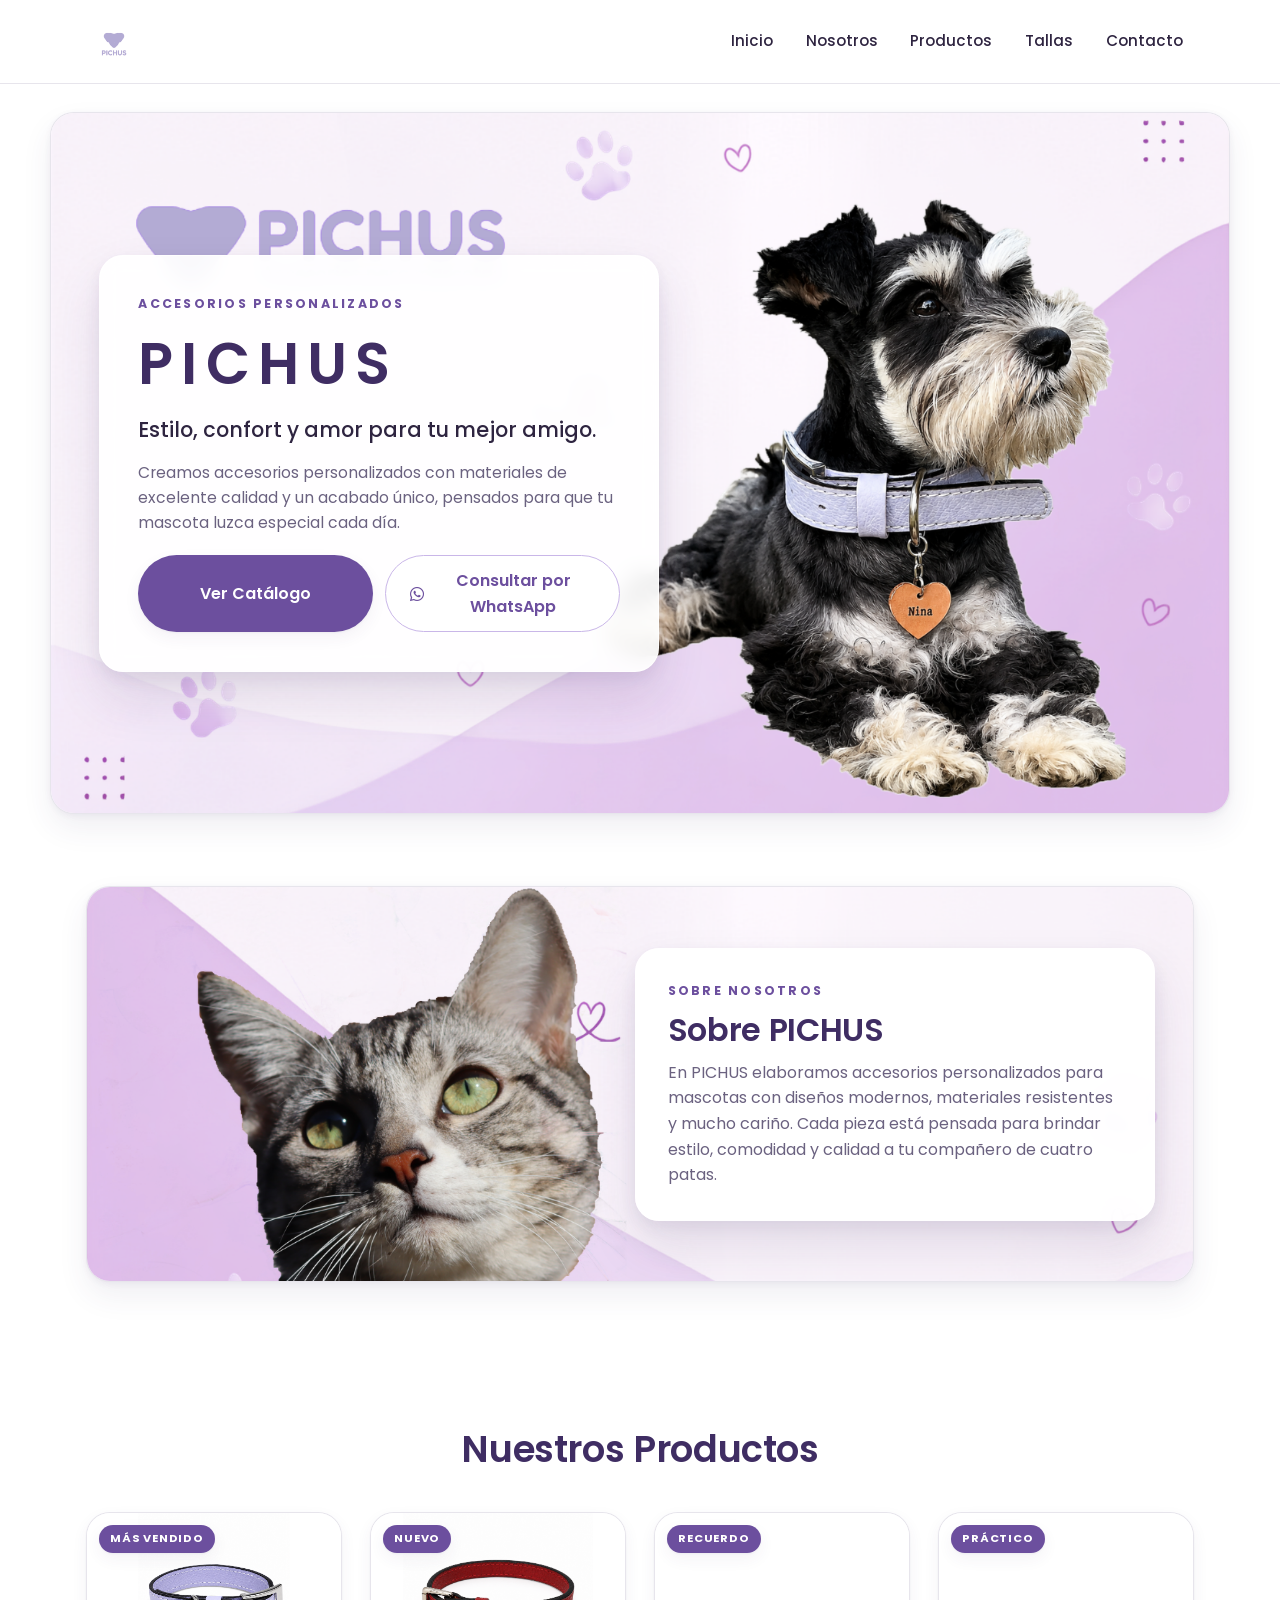
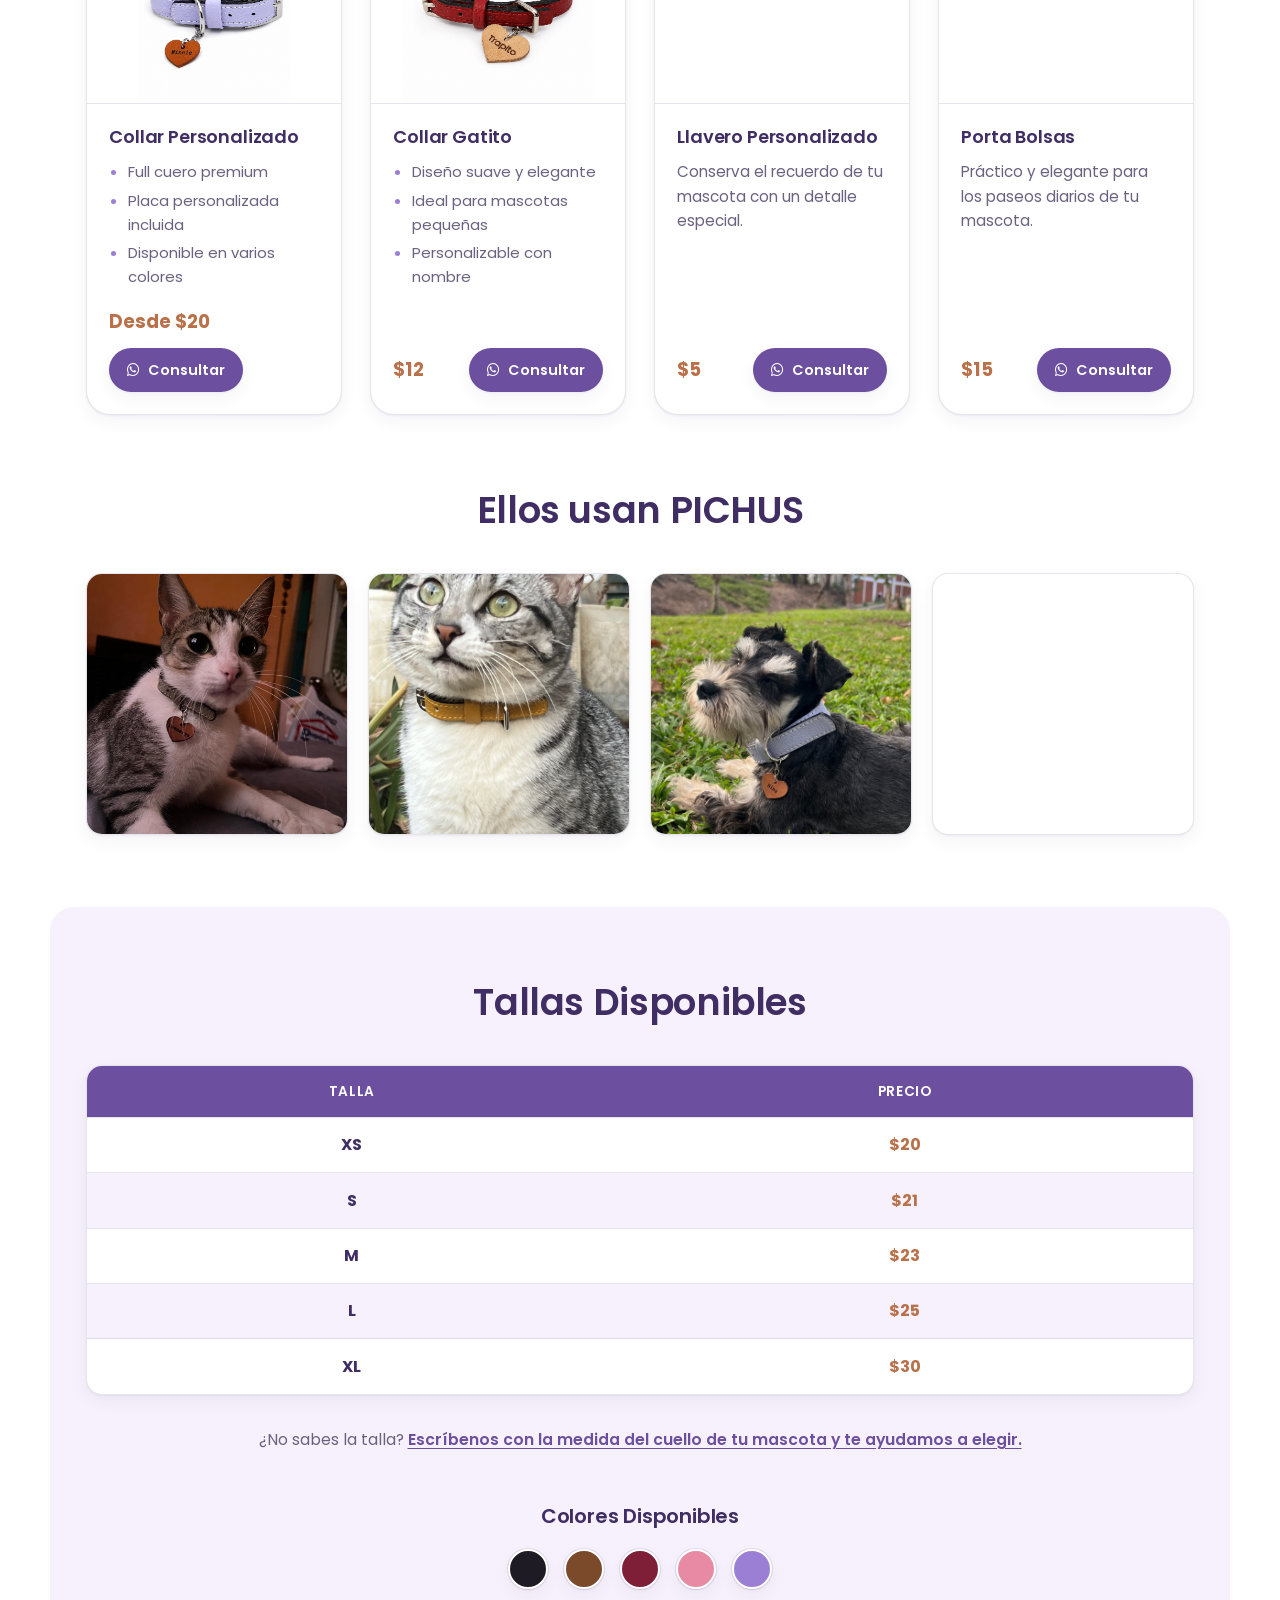
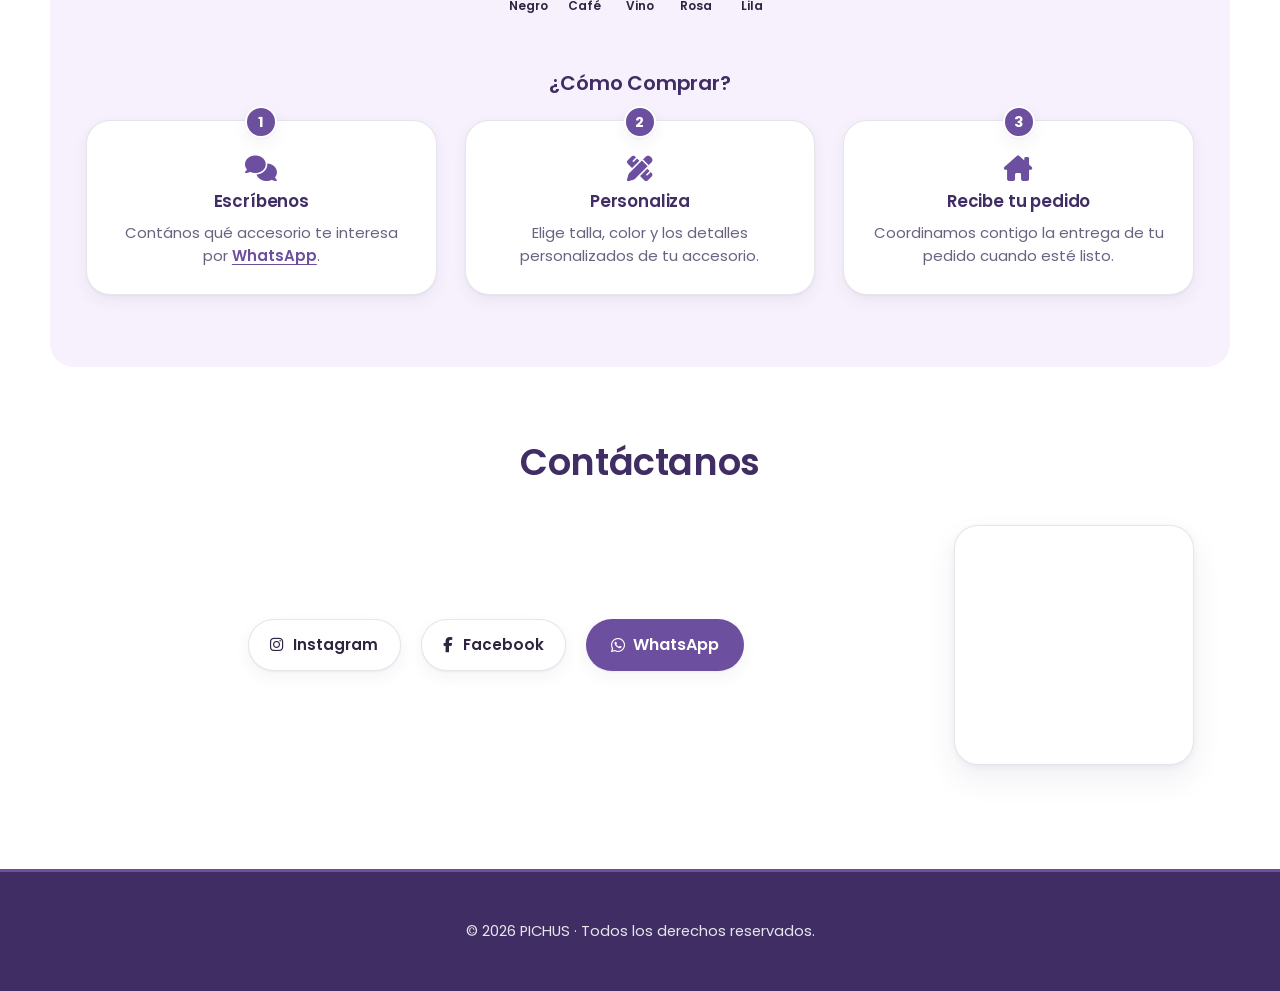
<file: index.html>
<!doctype html>
<html lang="es">
  <head>
    <meta charset="UTF-8" />
    <meta name="viewport" content="width=device-width, initial-scale=1.0" />
    <title>PICHUS | Accesorios Personalizados para Mascotas</title>
    <meta
      name="description"
      content="PICHUS crea accesorios personalizados para mascotas: collares de cuero premium, collares para gatos, llaveros y porta bolsas con acabado único y excelente calidad."
    />

    <!-- Open Graph -->
    <meta property="og:type" content="website" />
    <meta property="og:site_name" content="PICHUS" />
    <meta property="og:title" content="PICHUS | Accesorios Personalizados para Mascotas" />
    <meta
      property="og:description"
      content="Accesorios personalizados para mascotas con diseños modernos, materiales resistentes y acabado único."
    />
    <meta property="og:image" content="img/fondo-pichus.png" />
    <meta property="og:locale" content="es_ES" />

    <!-- Twitter Card -->
    <meta name="twitter:card" content="summary_large_image" />
    <meta name="twitter:title" content="PICHUS | Accesorios Personalizados para Mascotas" />
    <meta
      name="twitter:description"
      content="Accesorios personalizados para mascotas con diseños modernos, materiales resistentes y acabado único."
    />
    <meta name="twitter:image" content="img/fondo-pichus.png" />

    <meta name="theme-color" content="#6c4f9e" />

    <link rel="preconnect" href="https://fonts.googleapis.com" />
    <link rel="preconnect" href="https://fonts.gstatic.com" crossorigin />
    <link
      href="https://fonts.googleapis.com/css2?family=Poppins:wght@300;400;500;600;700&display=swap"
      rel="stylesheet"
    />
    <link
      rel="stylesheet"
      href="https://cdnjs.cloudflare.com/ajax/libs/font-awesome/6.5.0/css/all.min.css"
    />
    <link rel="stylesheet" href="css/style.css" />
  </head>

  <body>
    <a class="skip-link" href="#main">Saltar al contenido principal</a>

    <!--================ HEADER =================-->

    <header class="site-header">
      <nav class="navbar" aria-label="Navegación principal">
        <div class="logo">
          <a href="#inicio" aria-label="PICHUS — Ir al inicio">
            <img
              src="img/Logo_2.png"
              alt="Logotipo de PICHUS"
              width="499"
              height="500"
            />
          </a>
        </div>

        <button
          id="nav-toggle"
          class="nav-toggle"
          type="button"
          aria-expanded="false"
          aria-controls="nav-menu"
          aria-label="Abrir menú"
        >
          <i class="fa-solid fa-bars" aria-hidden="true"></i>
        </button>

        <ul id="nav-menu" class="menu">
          <li><a href="#inicio">Inicio</a></li>
          <li><a href="#nosotros">Nosotros</a></li>
          <li><a href="#productos">Productos</a></li>
          <li><a href="#tallas">Tallas</a></li>
          <li><a href="#contacto">Contacto</a></li>
        </ul>
      </nav>
    </header>

    <main id="main">
      <!--================ HERO =================-->

      <section id="inicio" class="hero" aria-labelledby="hero-title">
        <img
          class="hero-bg"
          src="img/fondo-pichus.png"
          alt="Fondo de PICHUS con el logotipo a la izquierda y un perro a la derecha"
          width="1536"
          height="1024"
          decoding="async"
        />
        <div class="hero-panel">
          <p class="eyebrow">Accesorios personalizados</p>
          <h1 id="hero-title">PICHUS</h1>
          <p class="tagline">Estilo, confort y amor para tu mejor amigo.</p>
          <p class="hero-desc">
            Creamos accesorios personalizados con materiales de excelente calidad
            y un acabado único, pensados para que tu mascota luzca especial cada día.
          </p>
          <div class="hero-ctas">
            <a class="btn" href="#productos">Ver Catálogo</a>
            <a
              class="btn btn-outline"
              href="https://wa.me/50373684825"
              data-wa="¡Hola PICHUS! Quisiera información sobre sus accesorios."
            >
              <i class="fa-brands fa-whatsapp" aria-hidden="true"></i>
              Consultar por WhatsApp
            </a>
          </div>
        </div>
      </section>

      <!--================ NOSOTROS =================-->

      <section id="nosotros" class="about reveal" aria-labelledby="about-title">
        <div class="about-banner">
          <img
            class="about-bg"
            src="img/fondo-mino.png"
            alt="Fondo de PICHUS con una mascota junto a accesorios"
            width="1536"
            height="1024"
            loading="lazy"
            decoding="async"
          />
          <div class="about-content">
            <p class="eyebrow">Sobre nosotros</p>
            <h2 id="about-title">Sobre PICHUS</h2>
            <p>
              En PICHUS elaboramos accesorios personalizados para mascotas con
              diseños modernos, materiales resistentes y mucho cariño. Cada pieza
              está pensada para brindar estilo, comodidad y calidad a tu compañero
              de cuatro patas.
            </p>
          </div>
        </div>
      </section>

      <!--================ PRODUCTOS =================-->

      <section id="productos" class="products reveal" aria-labelledby="products-title">
        <h2 id="products-title">Nuestros Productos</h2>

        <div class="cards">
          <!-- 1. Collar Personalizado -->
          <article class="card">
            <div class="card-image">
              <span class="card-badge">Más vendido</span>
              <img
                src="img/collar.png"
                alt="Collar personalizado de cuero premium con placa grabada"
                width="1122"
                height="1402"
                loading="lazy"
                decoding="async"
              />
            </div>
            <div class="card-content">
              <h3>Collar Personalizado</h3>
              <ul>
                <li>Full cuero premium</li>
                <li>Placa personalizada incluida</li>
                <li>Disponible en varios colores</li>
              </ul>
              <div class="card-footer">
                <p class="price">Desde $20</p>
                <a
                  class="btn-card"
                  href="https://wa.me/50373684825"
                  data-wa="¡Hola PICHUS! Me interesa el Collar Personalizado."
                >
                  <i class="fa-brands fa-whatsapp" aria-hidden="true"></i>
                  Consultar
                </a>
              </div>
            </div>
          </article>

          <!-- 2. Collar Gatito -->
          <article class="card">
            <div class="card-image">
              <span class="card-badge">Nuevo</span>
              <img
                src="img/collar-gato.png"
                alt="Collar para gatito de diseño suave y elegante"
                width="1254"
                height="1254"
                loading="lazy"
                decoding="async"
              />
            </div>
            <div class="card-content">
              <h3>Collar Gatito</h3>
              <ul>
                <li>Diseño suave y elegante</li>
                <li>Ideal para mascotas pequeñas</li>
                <li>Personalizable con nombre</li>
              </ul>
              <div class="card-footer">
                <p class="price">$12</p>
                <a
                  class="btn-card"
                  href="https://wa.me/50373684825"
                  data-wa="¡Hola PICHUS! Me interesa el Collar Gatito."
                >
                  <i class="fa-brands fa-whatsapp" aria-hidden="true"></i>
                  Consultar
                </a>
              </div>
            </div>
          </article>

          <!-- 3. Llavero Personalizado -->
          <article class="card">
            <div class="card-image">
              <span class="card-badge">Recuerdo</span>
              <img
                src="img/llavero.png"
                alt="Llavero personalizado como recuerdo de una mascota"
                width="1086"
                height="1448"
                loading="lazy"
                decoding="async"
              />
            </div>
            <div class="card-content">
              <h3>Llavero Personalizado</h3>
              <p>Conserva el recuerdo de tu mascota con un detalle especial.</p>
              <div class="card-footer">
                <p class="price">$5</p>
                <a
                  class="btn-card"
                  href="https://wa.me/50373684825"
                  data-wa="¡Hola PICHUS! Me interesa el Llavero Personalizado."
                >
                  <i class="fa-brands fa-whatsapp" aria-hidden="true"></i>
                  Consultar
                </a>
              </div>
            </div>
          </article>

          <!-- 4. Porta Bolsas -->
          <article class="card">
            <div class="card-image">
              <span class="card-badge">Práctico</span>
              <img
                src="img/pooppy-bags.png"
                alt="Porta bolsas elegante para paseos con tu mascota"
                width="1536"
                height="1024"
                loading="lazy"
                decoding="async"
              />
            </div>
            <div class="card-content">
              <h3>Porta Bolsas</h3>
              <p>Práctico y elegante para los paseos diarios de tu mascota.</p>
              <div class="card-footer">
                <p class="price">$15</p>
                <a
                  class="btn-card"
                  href="https://wa.me/50373684825"
                  data-wa="¡Hola PICHUS! Me interesa el Porta Bolsas."
                >
                  <i class="fa-brands fa-whatsapp" aria-hidden="true"></i>
                  Consultar
                </a>
              </div>
            </div>
          </article>
        </div>

        <!--================ GALERÍA =================-->

        <div class="gallery">
          <h2>Ellos usan PICHUS</h2>
          <div class="gallery-grid">
            <figure class="gallery-item">
              <img
                src="img/dani_collar.jpg"
                alt="Gato atigrado gris y blanco con collar y placa de corazón de madera"
                width="960"
                height="1280"
                loading="lazy"
                decoding="async"
              />
            </figure>
            <figure class="gallery-item">
              <img
                src="img/minno_Amarillo.jpg"
                alt="Gato atigrado gris con collar de cuero color mostaza"
                width="1465"
                height="2769"
                loading="lazy"
                decoding="async"
              />
            </figure>
            <figure class="gallery-item">
              <img
                src="img/nina.1.1.jpg"
                alt="Schnauzer negro y blanco en el pasto con collar lila y placa con el nombre Nina"
                width="2268"
                height="4032"
                loading="lazy"
                decoding="async"
              />
            </figure>
            <figure class="gallery-item">
              <img
                src="img/sannie-blue.jpeg"
                alt="Gato atigrado marrón y blanco en el pasto con collar azul marino"
                width="2268"
                height="4032"
                loading="lazy"
                decoding="async"
              />
            </figure>
          </div>
        </div>
      </section>

      <!--================ TALLAS =================-->

      <section id="tallas" class="sizes reveal" aria-labelledby="sizes-title">
        <h2 id="sizes-title">Tallas Disponibles</h2>

        <div class="table-wrap">
          <table>
            <caption class="visually-hidden">
              Precios por talla de collar en PICHUS
            </caption>
            <thead>
              <tr>
                <th scope="col">Talla</th>
                <th scope="col">Precio</th>
              </tr>
            </thead>
            <tbody>
              <tr>
                <th scope="row">XS</th>
                <td>$20</td>
              </tr>
              <tr>
                <th scope="row">S</th>
                <td>$21</td>
              </tr>
              <tr>
                <th scope="row">M</th>
                <td>$23</td>
              </tr>
              <tr>
                <th scope="row">L</th>
                <td>$25</td>
              </tr>
              <tr>
                <th scope="row">XL</th>
                <td>$30</td>
              </tr>
            </tbody>
          </table>
        </div>

        <p class="size-hint">
          ¿No sabes la talla?
          <a
            href="https://wa.me/50373684825"
            data-wa="¡Hola PICHUS! Quisiera ayuda para elegir la talla de mi mascota."
          >
            Escríbenos con la medida del cuello de tu mascota y te ayudamos a elegir.
          </a>
        </p>

        <!--================ COLORES =================-->

        <div class="colors">
          <h3>Colores Disponibles</h3>
          <ul class="color-list">
            <li class="color-item">
              <span class="color-swatch negro" aria-hidden="true"></span>
              <span class="color-name">Negro</span>
            </li>
            <li class="color-item">
              <span class="color-swatch cafe" aria-hidden="true"></span>
              <span class="color-name">Café</span>
            </li>
            <li class="color-item">
              <span class="color-swatch vino" aria-hidden="true"></span>
              <span class="color-name">Vino</span>
            </li>
            <li class="color-item">
              <span class="color-swatch rosa" aria-hidden="true"></span>
              <span class="color-name">Rosa</span>
            </li>
            <li class="color-item">
              <span class="color-swatch lila" aria-hidden="true"></span>
              <span class="color-name">Lila</span>
            </li>
          </ul>
        </div>

        <!--================ CÓMO COMPRAR =================-->

        <div class="how-to-buy">
          <h3>¿Cómo Comprar?</h3>
          <ol class="steps">
            <li class="step">
              <span class="step-number" aria-hidden="true">1</span>
              <i class="fa-solid fa-comments" aria-hidden="true"></i>
              <h4>Escríbenos</h4>
              <p>
                Contános qué accesorio te interesa por
                <a
            href="https://wa.me/50373684825"
            data-wa="¡Hola PICHUS! Quisiera hacer un pedido."
                >WhatsApp</a>.
              </p>
            </li>
            <li class="step">
              <span class="step-number" aria-hidden="true">2</span>
              <i class="fa-solid fa-pen-ruler" aria-hidden="true"></i>
              <h4>Personaliza</h4>
              <p>
                Elige talla, color y los detalles personalizados de tu accesorio.
              </p>
            </li>
            <li class="step">
              <span class="step-number" aria-hidden="true">3</span>
              <i class="fa-solid fa-house-chimney" aria-hidden="true"></i>
              <h4>Recibe tu pedido</h4>
              <p>
                Coordinamos contigo la entrega de tu pedido cuando esté listo.
              </p>
            </li>
          </ol>
        </div>
      </section>

      <!--================ CONTACTO =================-->

      <section id="contacto" class="contact reveal" aria-labelledby="contact-title">
        <h2 id="contact-title">Contáctanos</h2>

        <div class="contact-grid">
          <div class="contact-channels">
            <div class="social-links redes">
              <a data-social="instagram" href="https://www.instagram.com/pichus.sv_/" target="_blank" rel="noopener noreferrer">
                <i class="fa-brands fa-instagram" aria-hidden="true"></i>
                Instagram
              </a>
              <a data-social="facebook" href="https://www.facebook.com/profile.php?id=61591234725969" target="_blank" rel="noopener noreferrer">
                <i class="fa-brands fa-facebook-f" aria-hidden="true"></i>
                Facebook
              </a>
              <a
                class="btn"
                href="https://wa.me/50373684825"
                data-wa="¡Hola PICHUS! Quisiera información."
              >
                <i class="fa-brands fa-whatsapp" aria-hidden="true"></i>
                WhatsApp
              </a>
            </div>
          </div>

          <div class="qr">
            <img
              src="img/qr.png"
              alt="Código QR de contacto de PICHUS"
              width="1000"
              height="1000"
              loading="lazy"
              decoding="async"
            />
          </div>
        </div>
      </section>
    </main>

    <!--================ FOOTER =================-->

    <footer class="site-footer">
      <p>© 2026 PICHUS · Todos los derechos reservados.</p>
    </footer>

    <script src="js/main.js" defer></script>
  </body>
</html>
</file>
<file: css/style.css>
/* ==========================================================================
   PICHUS · css/style.css
   Premium boutique catalog — lila/morado brand, mobile-first.
   Backgrounds are <img class="hero-bg"> / <img class="about-bg"> in index.html
   (never CSS background images).

   1) Variables & reset / global        8) Gallery
   2) Layout / typography utilities     9) Sizes & colors
   3) Skip link                        10) Purchase process
   4) Header & nav                     11) Contact, QR & footer
   5) Hero                             12) Buttons / components / reveal
   6) About (Nosotros)                 13) Media queries + reduced motion
   7) Product catalog cards
   ========================================================================== */

/* ==========================================================================
   1) VARIABLES & RESET / GLOBAL
   ========================================================================== */

:root {
  /* Brand — lila / morado */
  --lilac-900: #3f2d63;
  --lilac-700: #6c4f9e;
  --lilac-500: #9b7fd4;
  --lilac-300: #c9b6e8;
  --lilac-50: #f6f1fc;
  --surface: #fff;
  --text: #2e2440;
  --muted: #6b6280;
  --caramel: #b9714a; /* prices / accents only */

  /* Derived */
  --border: rgba(63, 45, 99, 0.12);

  /* Type */
  --font-sans: 'Poppins', system-ui, -apple-system, 'Segoe UI', Roboto,
    'Helvetica Neue', Arial, sans-serif;

  /* Radii */
  --radius-sm: 10px;
  --radius-md: 16px;
  --radius-lg: 24px;
  --radius-pill: 999px;

  /* Shadows */
  --shadow-sm: 0 1px 2px rgba(63, 45, 99, 0.05), 0 6px 16px rgba(63, 45, 99, 0.06);
  --shadow-md: 0 2px 6px rgba(63, 45, 99, 0.06), 0 14px 30px rgba(63, 45, 99, 0.08);
  --shadow-lg: 0 6px 16px rgba(63, 45, 99, 0.08), 0 26px 50px rgba(63, 45, 99, 0.12);

  /* Spacing scale */
  --space-1: 0.5rem;
  --space-2: 1rem;
  --space-3: 1.5rem;
  --space-4: 2.5rem;
  --space-5: 4rem;

  /* Layout */
  --container: 1180px;
  --header-h: 68px;

  /* Motion */
  --dur: 200ms;
  --dur-slow: 450ms;
  --ease: cubic-bezier(0.22, 0.61, 0.36, 1);
}

*,
*::before,
*::after {
  box-sizing: border-box;
}

* {
  margin: 0;
  padding: 0;
}

html {
  -webkit-text-size-adjust: 100%;
}

body {
  font-family: var(--font-sans);
  color: var(--text);
  background: var(--surface);
  line-height: 1.6;
  overflow-x: hidden; /* zero horizontal overflow */
  -webkit-font-smoothing: antialiased;
}

img,
svg,
video {
  display: block;
  max-width: 100%;
  height: auto;
}

a {
  color: inherit;
  text-decoration: none;
}

button {
  font: inherit;
  color: inherit;
  background: none;
  border: 0;
  cursor: pointer;
}

ul,
ol {
  list-style: none;
}

table {
  border-collapse: collapse;
}

:focus-visible {
  outline: 3px solid var(--lilac-700);
  outline-offset: 3px;
}

:focus:not(:focus-visible) {
  outline: none;
}

::selection {
  background: var(--lilac-300);
  color: var(--lilac-900);
}

/* ==========================================================================
   2) LAYOUT / TYPOGRAPHY UTILITIES
   ========================================================================== */

h1,
h2,
h3,
h4 {
  font-weight: 600;
  line-height: 1.25;
  color: var(--lilac-900);
  letter-spacing: -0.01em;
}

p {
  overflow-wrap: break-word;
}

/* Anchor targets clear the sticky header */
section[id] {
  scroll-margin-top: calc(var(--header-h) + 1rem);
}

/* Shared container for the content sections */
.about,
.products,
.sizes,
.contact {
  max-width: var(--container);
  margin-inline: auto;
  padding: clamp(2.5rem, 7vw, 4.5rem) clamp(1rem, 4vw, 2.25rem);
}

/* Section headings (direct children of a section + gallery heading) */
section > h2,
.gallery > h2 {
  text-align: center;
  font-size: clamp(1.6rem, 4.5vw, 2.3rem);
  margin-bottom: clamp(1.5rem, 4vw, 2.5rem);
}

.eyebrow {
  display: inline-block;
  font-size: 0.78rem;
  font-weight: 700;
  letter-spacing: 0.18em;
  text-transform: uppercase;
  color: var(--lilac-700);
}

.visually-hidden {
  position: absolute !important;
  width: 1px;
  height: 1px;
  padding: 0;
  margin: -1px;
  overflow: hidden;
  clip: rect(0 0 0 0);
  white-space: nowrap;
  border: 0;
}

.tagline {
  font-size: clamp(1.05rem, 2.6vw, 1.3rem);
  font-weight: 500;
  color: var(--text);
}

/* ==========================================================================
   3) SKIP LINK — visually hidden until keyboard focus
   ========================================================================== */

.skip-link {
  position: absolute;
  top: -9999px;
  left: 0;
  z-index: 300;
}

.skip-link:focus,
.skip-link:focus-visible {
  position: fixed;
  top: 0.75rem;
  left: 0.75rem;
  width: auto;
  height: auto;
  clip: auto;
  overflow: visible;
  display: inline-flex;
  align-items: center;
  min-height: 44px;
  padding: 0.7rem 1.25rem;
  background: var(--lilac-700);
  color: #fff;
  font-weight: 600;
  border-radius: var(--radius-sm);
  box-shadow: var(--shadow-lg);
}

/* ==========================================================================
   4) HEADER & NAV (hamburger + mobile panel)
   ========================================================================== */

.site-header {
  position: sticky;
  top: 0;
  z-index: 100;
  background: rgba(255, 255, 255, 0.92);
  -webkit-backdrop-filter: blur(12px);
  backdrop-filter: blur(12px);
  border-bottom: 1px solid var(--border);
}

.navbar {
  max-width: var(--container);
  min-height: var(--header-h);
  margin-inline: auto;
  padding: 0.6rem clamp(1rem, 4vw, 2rem);
  display: flex;
  align-items: center;
  justify-content: space-between;
  gap: var(--space-2);
}

.logo {
  display: flex;
  align-items: center;
}

.logo a {
  display: inline-flex;
  align-items: center;
}

.logo img {
  height: clamp(46px, 9vw, 56px);
  width: auto;
}

/* Hamburger: mobile-only (hidden >=900px in section 13) */
.nav-toggle {
  display: inline-flex;
  align-items: center;
  justify-content: center;
  width: 46px;
  height: 46px;
  border-radius: var(--radius-sm);
  border: 1px solid var(--border);
  background: var(--lilac-50);
  color: var(--lilac-700);
  font-size: 1.25rem;
  transition: background-color var(--dur) var(--ease),
    color var(--dur) var(--ease), border-color var(--dur) var(--ease);
}

.nav-toggle:hover {
  background: var(--lilac-300);
  border-color: var(--lilac-500);
  color: var(--lilac-900);
}

.nav-toggle i {
  pointer-events: none;
}

/* Swap bars -> X while open (JS toggles aria-expanded on #nav-toggle) */
.nav-toggle[aria-expanded='true'] .fa-bars::before {
  content: '\f00d';
}

/* Mobile slide-down panel: hidden until JS adds .is-open to #nav-menu */
.menu {
  position: absolute;
  top: 100%;
  left: 0;
  right: 0;
  display: flex;
  flex-direction: column;
  gap: 0.25rem;
  padding: 0.75rem clamp(1rem, 4vw, 1.5rem) 1.25rem;
  background: var(--surface);
  border-bottom: 1px solid var(--border);
  box-shadow: var(--shadow-lg);
  max-height: calc(100vh - var(--header-h));
  overflow-y: auto;
  visibility: hidden;
  opacity: 0;
  transform: translateY(-8px);
  transition: opacity var(--dur) var(--ease),
    transform var(--dur) var(--ease), visibility var(--dur) var(--ease);
  z-index: 90;
}

.menu.is-open {
  visibility: visible;
  opacity: 1;
  transform: translateY(0);
}

.menu a {
  display: flex;
  align-items: center;
  min-height: 44px;
  padding: 0.55rem 0.9rem;
  border-radius: var(--radius-pill);
  font-weight: 500;
  font-size: 0.98rem;
  color: var(--text);
  transition: color var(--dur) var(--ease),
    background-color var(--dur) var(--ease);
}

.menu a:hover {
  background: var(--lilac-50);
  color: var(--lilac-700);
}

.menu a:active {
  color: var(--lilac-900);
}

/* ==========================================================================
   5) HERO — #inicio · img.hero-bg behind, .hero-panel text on the left
   ========================================================================== */

.hero {
  position: relative;
  max-width: var(--container);
  margin: clamp(1rem, 3vw, 1.75rem) auto 0;
  display: flex;
  flex-direction: column;
  background: var(--surface);
  border: 1px solid var(--border);
  border-radius: var(--radius-lg);
  overflow: hidden;
  box-shadow: var(--shadow-md);
}

/* Mobile: in-flow banner first, text below — the dog is never covered */
.hero-bg {
  position: relative;
  flex: 0 0 auto;
  width: 100%;
  height: clamp(190px, 40vh, 300px);
  object-fit: cover;
  object-position: 68% 45%;
}

.hero-panel {
  position: relative;
  z-index: 1;
  display: flex;
  flex-direction: column;
  align-items: flex-start;
  gap: 0.7rem;
  padding: clamp(1.25rem, 5vw, 2rem);
}

.hero-panel h1 {
  font-size: clamp(2.4rem, 9vw, 3.6rem);
  letter-spacing: 0.14em;
  color: var(--lilac-900);
}

.hero-desc {
  font-size: 0.98rem;
  color: var(--muted);
}

.hero-ctas {
  display: flex;
  flex-wrap: wrap;
  gap: 0.75rem;
  width: 100%;
  margin-top: 0.4rem;
}

.hero-ctas .btn {
  flex: 1 1 220px;
}

/* ==========================================================================
   6) ABOUT (Nosotros) — img.about-bg banner + framed text
   ========================================================================== */

.about-banner {
  position: relative;
  display: flex;
  flex-direction: column;
  background: var(--surface);
  border: 1px solid var(--border);
  border-radius: var(--radius-lg);
  overflow: hidden;
  box-shadow: var(--shadow-md);
}

/* Mobile: banner first, text below — subject stays visible */
.about-bg {
  position: relative;
  flex: 0 0 auto;
  width: 100%;
  height: clamp(170px, 34vh, 260px);
  object-fit: cover;
  object-position: 45% 50%;
}

.about-content {
  position: relative;
  z-index: 1;
  padding: clamp(1.25rem, 5vw, 2rem);
  display: flex;
  flex-direction: column;
  gap: 0.6rem;
}

.about-content h2 {
  font-size: clamp(1.5rem, 4vw, 2rem);
}

.about-content p:not(.eyebrow) {
  color: var(--muted);
}

/* ==========================================================================
   7) PRODUCT CATALOG CARDS
   ========================================================================== */

/* Grid: 1 column base -> 2 >=560px -> 3 >=900px -> 4 >=1100px (see 13) */
.cards {
  display: grid;
  grid-template-columns: minmax(0, 1fr);
  gap: clamp(1rem, 3vw, 1.75rem);
}

.card {
  display: flex;
  flex-direction: column;
  min-width: 0;
  background: var(--surface);
  border: 1px solid var(--border);
  border-radius: var(--radius-lg);
  overflow: hidden;
  box-shadow: var(--shadow-sm);
  transition: transform var(--dur) var(--ease),
    box-shadow var(--dur) var(--ease), border-color var(--dur) var(--ease);
}

.card:hover {
  transform: translateY(-4px);
  box-shadow: var(--shadow-lg);
  border-color: var(--lilac-300);
}

/* Uniform image box; studio photos are contained, never cropped.
   Background is white to blend with the white studio photos (no color cut). */
.card-image {
  position: relative;
  overflow: hidden;
  aspect-ratio: 4 / 3;
  background: var(--surface);
  border-bottom: 1px solid var(--border);
}

.card-image img {
  width: 100%;
  height: 100%;
  object-fit: contain;
  transition: transform var(--dur-slow) var(--ease);
}

.card:hover .card-image img {
  transform: scale(1.05);
}

.card-badge {
  position: absolute;
  top: 0.75rem;
  left: 0.75rem;
  z-index: 1;
  padding: 0.3rem 0.7rem;
  background: var(--lilac-700);
  color: #fff;
  font-size: 0.7rem;
  font-weight: 700;
  letter-spacing: 0.07em;
  text-transform: uppercase;
  border-radius: var(--radius-pill);
  box-shadow: var(--shadow-sm);
}

.card-content {
  display: flex;
  flex-direction: column;
  gap: 0.75rem;
  flex: 1;
  padding: clamp(1rem, 2.5vw, 1.4rem);
}

.card-content h3 {
  font-size: 1.12rem;
  color: var(--lilac-900);
}

/* Feature lists */
.card-content ul {
  list-style: disc;
  padding-left: 1.15rem;
  display: grid;
  gap: 0.3rem;
  color: var(--muted);
  font-size: 0.93rem;
}

.card-content ul li::marker {
  color: var(--lilac-500);
}

.card-content > p {
  color: var(--muted);
  font-size: 0.95rem;
}

.card-footer {
  margin-top: auto;
  padding-top: 0.35rem;
  display: flex;
  flex-wrap: wrap;
  align-items: center;
  justify-content: space-between;
  gap: 0.75rem;
}

/* Price accent (caramel) */
.price {
  font-weight: 700;
  font-size: 1.15rem;
  color: var(--caramel);
}

/* ==========================================================================
   8) GALLERY — uniform 1:1 grid (Instagram-style), lightbox for full photo
   ========================================================================== */

.gallery {
  margin-top: clamp(2.5rem, 6vw, 4.5rem);
}

/* 2 columns base -> 4 >=900px (see 13). Square cells, tidy alignment;
   object-fit: cover crops the thumbnail only — tap opens the full photo. */
.gallery-grid {
  display: grid;
  grid-template-columns: repeat(2, minmax(0, 1fr));
  gap: clamp(0.75rem, 2vw, 1.25rem);
}

.gallery-item {
  margin: 0;
  aspect-ratio: 1 / 1;
  border-radius: var(--radius-md);
  overflow: hidden;
  background: var(--surface);
  border: 1px solid var(--border);
  box-shadow: var(--shadow-sm);
  cursor: zoom-in;
  transition: box-shadow var(--dur) var(--ease),
    transform var(--dur) var(--ease);
}

.gallery-item img {
  display: block;
  width: 100%;
  height: 100%;
  object-fit: cover;
  object-position: center;
  transition: transform var(--dur-slow) var(--ease);
}

.gallery-item:hover {
  box-shadow: var(--shadow-md);
  transform: translateY(-3px);
}

.gallery-item:hover img {
  transform: scale(1.05);
}

/* --- Lightbox: fullscreen viewer for gallery photos ---------------------- */
.lightbox {
  position: fixed;
  inset: 0;
  z-index: 1000;
  display: flex;
  align-items: center;
  justify-content: center;
  padding: clamp(1rem, 4vw, 2.5rem);
  background: rgba(46, 36, 64, 0.88);
  opacity: 0;
  visibility: hidden;
  transition: opacity var(--dur) var(--ease), visibility var(--dur);
}

.lightbox.is-open {
  opacity: 1;
  visibility: visible;
}

.lightbox img {
  max-width: 100%;
  max-height: 85vh;
  border-radius: var(--radius-md);
  box-shadow: 0 20px 60px rgba(0, 0, 0, 0.4);
}

.lightbox-close {
  position: absolute;
  top: 1rem;
  right: 1rem;
  width: 44px;
  height: 44px;
  border: 0;
  border-radius: 50%;
  background: rgba(255, 255, 255, 0.15);
  color: #fff;
  font-size: 1.4rem;
  cursor: pointer;
  display: grid;
  place-items: center;
  transition: background-color var(--dur) var(--ease);
}

.lightbox-close:hover,
.lightbox-close:focus-visible {
  background: rgba(255, 255, 255, 0.3);
}

/* ==========================================================================
   9) SIZES & COLORS
   ========================================================================== */

.sizes {
  background: var(--lilac-50);
}

/* --- Size/price table: a real table at every width, so the "Talla" and
       "Precio" headers always sit aligned above their own columns --- */
.table-wrap {
  width: 100%;
  background: var(--surface);
  border: 1px solid var(--border);
  border-radius: var(--radius-md);
  overflow: hidden;
  box-shadow: var(--shadow-sm);
}

.table-wrap table {
  width: 100%;
  border-collapse: collapse;
}

.table-wrap thead th {
  background: var(--lilac-700);
  color: #fff;
  font-size: 0.8rem;
  font-weight: 600;
  letter-spacing: 0.05em;
  text-transform: uppercase;
  padding: 0.65rem 0.75rem;
  text-align: center;
}

.table-wrap tbody th,
.table-wrap tbody td {
  padding: 0.6rem 0.75rem;
  text-align: center;
  border-top: 1px solid var(--border);
}

.table-wrap tbody th[scope='row'] {
  color: var(--lilac-900);
  font-weight: 700;
  font-size: 1rem;
}

.table-wrap tbody td {
  color: var(--caramel);
  font-weight: 700;
  font-size: 1rem;
}

.table-wrap tbody tr:nth-child(even) {
  background: var(--lilac-50);
}

.table-wrap td {
  text-align: right;
  color: var(--caramel);
  font-weight: 700;
  font-size: 1.05rem;
}

/* Size helper link */
.size-hint {
  margin-top: clamp(1.25rem, 3vw, 2rem);
  text-align: center;
  color: var(--muted);
  font-size: 0.98rem;
}

.size-hint a {
  color: var(--lilac-700);
  font-weight: 600;
  text-decoration: underline;
  text-underline-offset: 3px;
  padding: 0.35rem 0;
  display: inline;
}

.size-hint a:hover {
  color: var(--lilac-900);
}

/* --- Color swatches: 5 labelled chips --- */
.colors {
  margin-top: clamp(2rem, 5vw, 3.25rem);
}

.colors h3,
.how-to-buy h3 {
  text-align: center;
  font-size: 1.25rem;
  color: var(--lilac-900);
  margin-bottom: 1.25rem;
}

.color-list {
  display: flex;
  flex-wrap: wrap;
  justify-content: center;
  gap: var(--space-1);
}

.color-item {
  display: flex;
  flex-direction: column;
  align-items: center;
  gap: 0.45rem;
  min-width: 48px;
}

.color-swatch {
  width: 40px;
  height: 40px;
  border-radius: 50%;
  border: 2px solid var(--surface);
  box-shadow: 0 0 0 1px var(--border), var(--shadow-sm);
}

.color-name {
  font-size: 0.75rem;
  font-weight: 600;
  color: var(--text);
  text-align: center;
}

.color-swatch.negro {
  background: #1f1b24;
}

.color-swatch.cafe {
  background: #7a4a2b;
}

.color-swatch.vino {
  background: #7e1f37;
}

.color-swatch.rosa {
  background: #e88aa3;
}

.color-swatch.lila {
  background: var(--lilac-500);
}

/* ==========================================================================
   10) PURCHASE PROCESS
   ========================================================================== */

.how-to-buy {
  margin-top: clamp(2.25rem, 5vw, 3.5rem);
}

/* 1 column base -> 3 columns >=768px (see 13) */
.steps {
  display: grid;
  grid-template-columns: minmax(0, 1fr);
  gap: clamp(1.25rem, 3vw, 1.75rem);
  margin-top: 1.5rem;
  counter-reset: step;
}

.step {
  position: relative;
  display: flex;
  flex-direction: column;
  align-items: center;
  gap: 0.55rem;
  text-align: center;
  padding: clamp(1.5rem, 4vw, 1.85rem) clamp(1rem, 3vw, 1.5rem)
    clamp(1.25rem, 3vw, 1.6rem);
  background: var(--surface);
  border: 1px solid var(--border);
  border-radius: var(--radius-lg);
  box-shadow: var(--shadow-sm);
  transition: transform var(--dur) var(--ease),
    box-shadow var(--dur) var(--ease), border-color var(--dur) var(--ease);
}

.step:hover {
  transform: translateY(-4px);
  box-shadow: var(--shadow-md);
  border-color: var(--lilac-300);
}

.step-number {
  position: absolute;
  top: -15px;
  left: 50%;
  transform: translateX(-50%);
  width: 32px;
  height: 32px;
  display: grid;
  place-items: center;
  background: var(--lilac-700);
  color: #fff;
  font-size: 0.9rem;
  font-weight: 700;
  border-radius: 50%;
  border: 2px solid var(--surface);
  box-shadow: var(--shadow-sm);
}

.step > i {
  font-size: 1.6rem;
  color: var(--lilac-700);
  margin-top: 0.35rem;
}

.step h4 {
  font-size: 1.05rem;
  color: var(--lilac-900);
}

.step p {
  color: var(--muted);
  font-size: 0.93rem;
}

.step p a {
  color: var(--lilac-700);
  font-weight: 600;
  text-decoration: underline;
  text-underline-offset: 3px;
}

.step p a:hover {
  color: var(--lilac-900);
}

/* ==========================================================================
   11) CONTACT, QR & FOOTER
   ========================================================================== */

/* 1 column base -> channels + QR >=768px (see 13) */
.contact-grid {
  display: grid;
  grid-template-columns: minmax(0, 1fr);
  gap: clamp(1.5rem, 4vw, 3rem);
  align-items: center;
}

.contact-channels {
  display: grid;
  gap: var(--space-2);
  justify-items: center;
}

.social-links.redes {
  display: flex;
  flex-wrap: wrap;
  justify-content: center;
  gap: clamp(0.75rem, 3vw, 1.25rem);
}

.social-links a:not(.btn) {
  display: inline-flex;
  align-items: center;
  justify-content: center;
  gap: 0.6rem;
  min-height: 48px;
  padding: 0.75rem 1.35rem;
  background: var(--surface);
  border: 1px solid var(--border);
  border-radius: var(--radius-pill);
  color: var(--text);
  font-weight: 600;
  font-size: 0.95rem;
  box-shadow: var(--shadow-sm);
  transition: background-color var(--dur) var(--ease),
    color var(--dur) var(--ease), border-color var(--dur) var(--ease),
    transform var(--dur) var(--ease), box-shadow var(--dur) var(--ease);
}

.social-links a:not(.btn):hover {
  background: var(--lilac-50);
  color: var(--lilac-700);
  border-color: var(--lilac-300);
  transform: translateY(-2px);
  box-shadow: var(--shadow-md);
}

.social-links a:not(.btn):active {
  transform: translateY(0);
}

/* The WhatsApp CTA inside .redes keeps the primary button style */
.social-links a.btn:hover {
  background: var(--lilac-900);
}

/* QR — framed, capped width */
.qr {
  display: flex;
  justify-content: center;
}

.qr img {
  width: 100%;
  max-width: 240px;
  height: auto;
  padding: 0.7rem;
  background: var(--surface);
  border: 1px solid var(--border);
  border-radius: var(--radius-lg);
  box-shadow: var(--shadow-md);
}

/* Footer — dark lila band */
.site-footer {
  margin-top: clamp(1rem, 3vw, 2rem);
  padding: clamp(2rem, 5vw, 3rem) clamp(1rem, 4vw, 2rem);
  background: var(--lilac-900);
  color: rgba(255, 255, 255, 0.88);
  text-align: center;
  border-top: 3px solid var(--lilac-700);
  display: grid;
  gap: var(--space-1);
  justify-items: center;
}

.site-footer p {
  font-size: 0.92rem;
  max-width: 60ch;
}

/* ==========================================================================
   12) BUTTONS / COMPONENTS / REVEAL
   (.reveal + .is-visible live in section 13, inside no-preference)
   ========================================================================== */

.btn,
.btn-card {
  display: inline-flex;
  align-items: center;
  justify-content: center;
  gap: 0.5rem;
  text-align: center;
  white-space: normal;
  font-weight: 600;
  border: 1px solid transparent;
  border-radius: var(--radius-pill);
  cursor: pointer;
  transition: background-color var(--dur) var(--ease),
    color var(--dur) var(--ease), border-color var(--dur) var(--ease),
    transform var(--dur) var(--ease), box-shadow var(--dur) var(--ease);
}

/* Primary — lilac */
.btn {
  min-height: 48px;
  padding: 0.75rem 1.5rem;
  font-size: 1rem;
  background: var(--lilac-700);
  color: #fff;
  box-shadow: var(--shadow-sm);
}

.btn:hover {
  background: var(--lilac-900);
  transform: translateY(-2px);
  box-shadow: var(--shadow-md);
}

.btn:active {
  transform: translateY(0);
  box-shadow: var(--shadow-sm);
}

/* Secondary — outline */
.btn-outline {
  background: var(--surface);
  color: var(--lilac-700);
  border-color: var(--lilac-300);
  box-shadow: none;
}

.btn-outline:hover {
  background: var(--lilac-50);
  color: var(--lilac-900);
  border-color: var(--lilac-500);
}

/* Compact WhatsApp CTA inside product cards */
.btn-card {
  min-height: 44px;
  padding: 0.55rem 1.05rem;
  font-size: 0.9rem;
  background: var(--lilac-700);
  color: #fff;
  box-shadow: var(--shadow-sm);
}

.btn-card:hover {
  background: var(--lilac-900);
  transform: translateY(-2px);
  box-shadow: var(--shadow-md);
}

.btn-card:active {
  transform: translateY(0);
}

/* ==========================================================================
   13) MEDIA QUERIES (mobile-first) + REDUCED MOTION
   ========================================================================== */

/* --- 2-up cards ----------------------------------------------------------- */
@media (min-width: 560px) {
  .cards {
    grid-template-columns: repeat(2, minmax(0, 1fr));
  }
}

/* --- Slightly larger table cells on bigger screens ------------------------ */
@media (min-width: 640px) {
  .table-wrap thead th {
    font-size: 0.85rem;
    padding: 0.9rem 1.25rem;
  }

  .table-wrap tbody th,
  .table-wrap tbody td {
    font-size: 1rem;
    padding: 0.9rem 1.25rem;
  }

  .table-wrap tbody tr:hover {
    background: var(--lilac-50);
  }
}

/* --- Steps, contact columns, rounded sizes band -------------------------- */
@media (min-width: 768px) {
  .steps {
    grid-template-columns: repeat(3, minmax(0, 1fr));
  }

  .contact-grid {
    grid-template-columns: minmax(0, 1fr) auto;
  }

  .sizes {
    border-radius: var(--radius-lg);
  }
}

/* --- Desktop: horizontal nav, hero/about image behind text --------------- */
@media (min-width: 900px) {
  .logo img {
    height: 64px;
  }

  /* Hamburger hidden, menu inline & always visible */
  .nav-toggle {
    display: none;
  }

  .menu {
    position: static;
    flex-direction: row;
    align-items: center;
    gap: 0.15rem;
    padding: 0;
    background: transparent;
    border-bottom: 0;
    box-shadow: none;
    max-height: none;
    overflow: visible;
    visibility: visible;
    opacity: 1;
    transform: none;
    transition: none;
    z-index: auto;
  }

  .menu a {
    padding: 0.5rem 0.95rem;
    font-size: 0.95rem;
  }

  /* Hero: cover image behind, soft light text panel on the LEFT,
     dog on the right stays uncovered */
  .hero {
    min-height: 78vh;
    flex-direction: row;
    align-items: center;
  }

  .hero-bg {
    position: absolute;
    inset: 0;
    width: 100%;
    height: 100%;
    object-fit: cover;
    object-position: center 45%;
  }

  .hero-panel {
    max-width: min(54%, 560px);
    margin: clamp(1.5rem, 4vw, 3rem);
    padding: clamp(1.75rem, 3vw, 2.75rem);
    background: rgba(255, 255, 255, 0.93);
    -webkit-backdrop-filter: blur(10px);
    backdrop-filter: blur(10px);
    border: 1px solid rgba(255, 255, 255, 0.75);
    border-radius: var(--radius-lg);
    box-shadow: var(--shadow-lg);
    gap: 0.85rem;
  }

  /* About: cover banner behind, framed text overlaid on the RIGHT */
  .about-banner {
    min-height: clamp(340px, 44vh, 460px);
    flex-direction: row;
    justify-content: flex-end;
    align-items: center;
  }

  .about-bg {
    position: absolute;
    inset: 0;
    width: 100%;
    height: 100%;
    object-fit: cover;
    object-position: 28% 50%;
  }

  .about-content {
    max-width: min(52%, 520px);
    margin: clamp(1.25rem, 3vw, 2.5rem);
    padding: clamp(1.5rem, 2.5vw, 2.25rem);
    background: rgba(255, 255, 255, 0.95);
    -webkit-backdrop-filter: blur(10px);
    backdrop-filter: blur(10px);
    border: 1px solid rgba(255, 255, 255, 0.8);
    border-radius: var(--radius-lg);
    box-shadow: var(--shadow-lg);
  }

  .cards {
    grid-template-columns: repeat(3, minmax(0, 1fr));
  }

  .gallery-grid {
    grid-template-columns: repeat(4, minmax(0, 1fr));
  }
}

/* --- Wide desktop: full 4-up catalog ------------------------------------ */
@media (min-width: 1100px) {
  .cards {
    grid-template-columns: repeat(4, minmax(0, 1fr));
  }
}

/* --- Motion: reveal ONLY when the user allows it ------------------------ */
@media (prefers-reduced-motion: no-preference) {
  html {
    scroll-behavior: smooth;
  }

  .reveal {
    opacity: 0;
    transform: translateY(26px);
    transition: opacity var(--dur-slow) var(--ease),
      transform var(--dur-slow) var(--ease);
  }

  .reveal.is-visible {
    opacity: 1;
    transform: translateY(0);
  }
}

/* --- Motion: everything else is off ------------------------------------- */
@media (prefers-reduced-motion: reduce) {
  *,
  *::before,
  *::after {
    animation: none !important;
    transition: none !important;
    scroll-behavior: auto !important;
  }

  /* Kill hover/active movement too (positioning transforms like
     .step-number's translateX(-50%) are intentionally untouched) */
  .btn:hover,
  .btn:active,
  .btn-card:hover,
  .btn-card:active,
  .card:hover,
  .card:hover .card-image img,
  .step:hover,
  .gallery-item:hover,
  .social-links a:not(.btn):hover {
    transform: none !important;
  }

  .lightbox {
    transition: none;
  }
}
</file>
